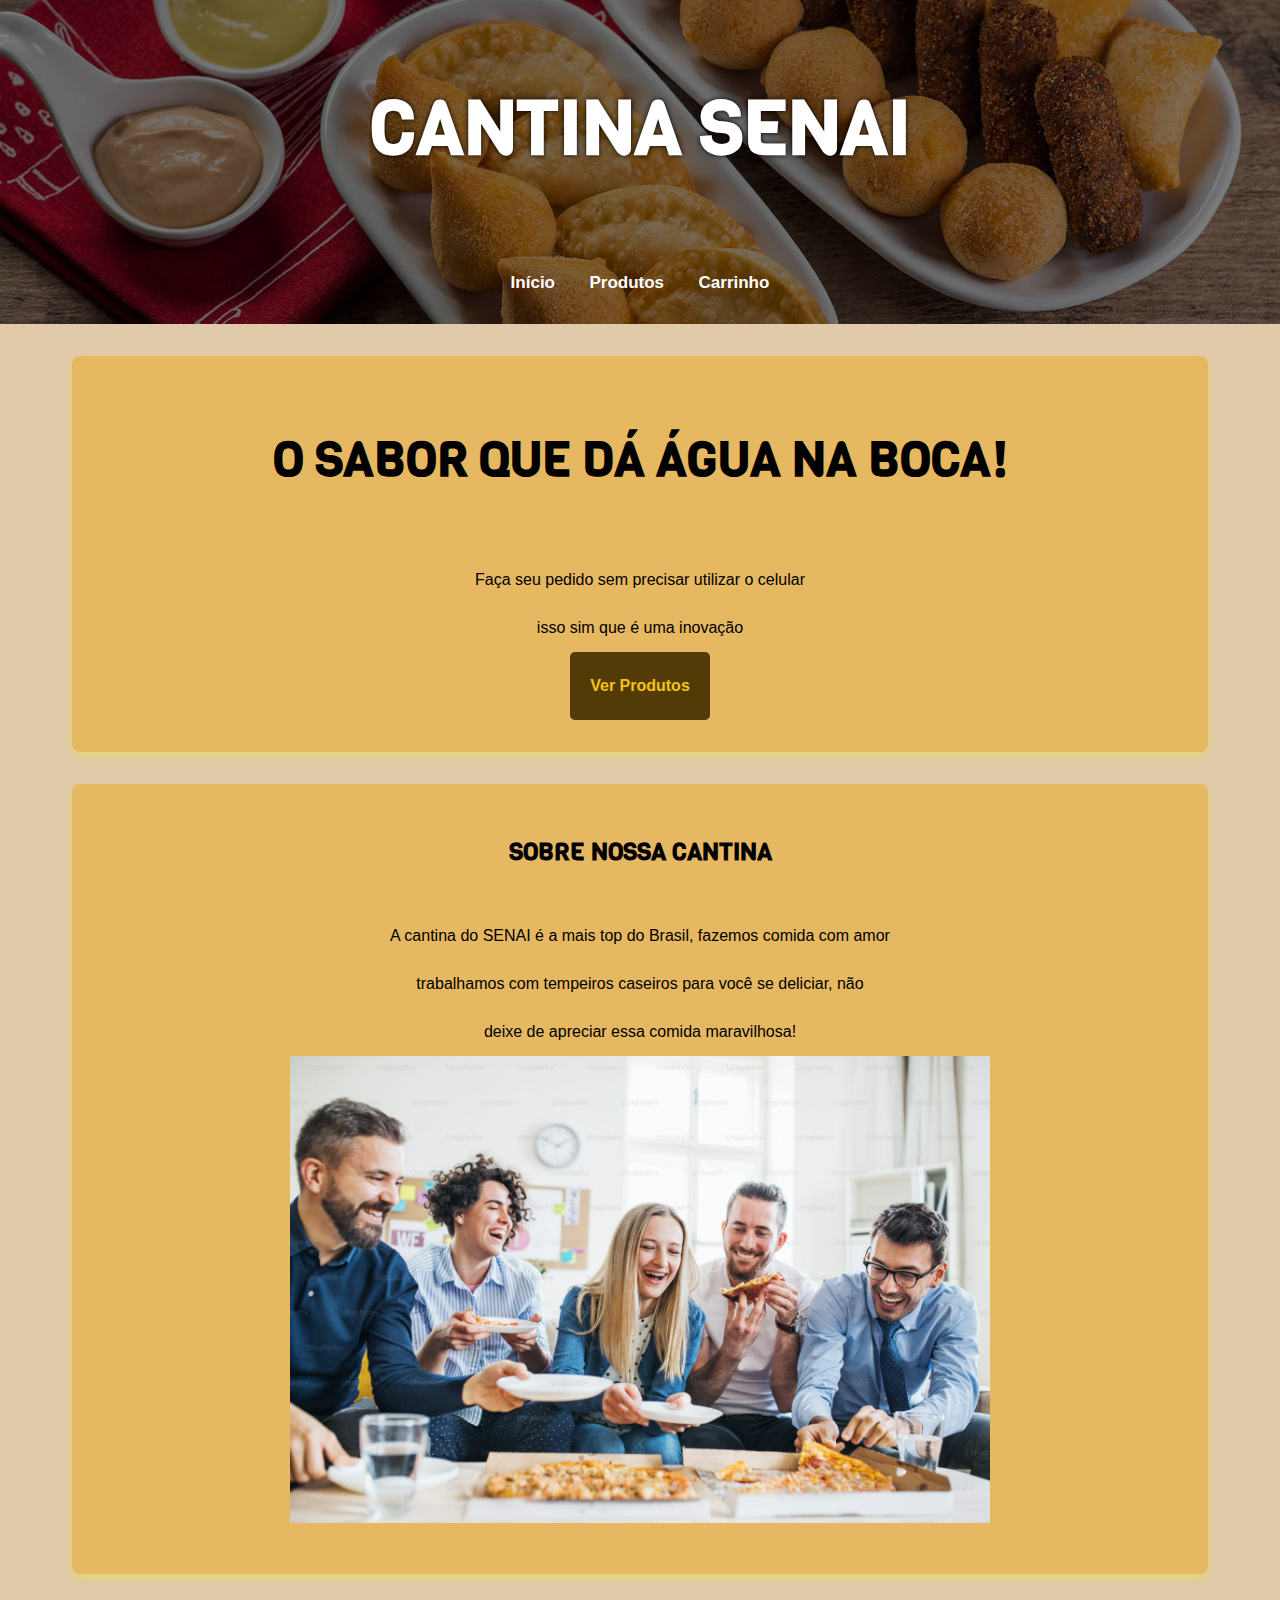
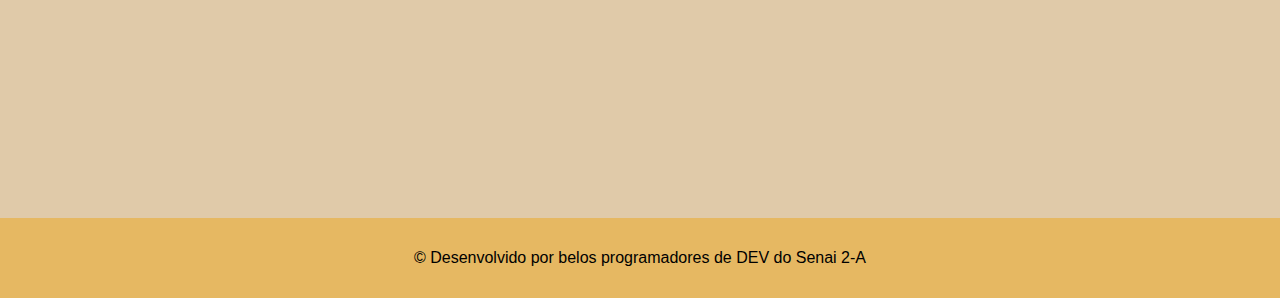
<file: index.html>
<!DOCTYPE html>
<html lang="pt-br">
<head>
    <meta charset="UTF-8">
    <meta name="viewport" content="width=device-width, initial-scale=1.0">
    <title>Cantina SENAI | Início</title>
    <link rel="stylesheet" href="/css/base.css">
    <link rel="stylesheet" href="/css/index.css">
</head>
<body>
    <header class="main-header">
        <h1>CANTINA SENAI</h1>
        <nav>
            <ul>
                <li><a href="index.html">Início</a></li>
                <li><a href="produtos.html">Produtos</a></li>
                <li><a href="carrinhos.html">Carrinho</a></li>
            </ul>
        </nav>
    </header>

    <main>
        <section class="slogan">
            <div class="slogan-content">
                <h2>O SABOR QUE DÁ ÁGUA NA BOCA!</h2>
                <p>Faça seu pedido sem precisar utilizar o celular 
                <br>isso sim que é uma inovação</p>
                <a href="produtos.html" class="btn">Ver Produtos</a>
            </div>
        </section>

        <section class="sobre">
            <div class="sobre-conteudo">
                <h2>SOBRE NOSSA CANTINA</h2>
                <p>A cantina do SENAI é a mais top do Brasil, fazemos comida com amor
                <br>trabalhamos com tempeiros caseiros para você se deliciar, não
                <br>deixe de apreciar essa comida maravilhosa!
                </p>
                <img src="/imagem/pessoascomendo.jpg" alt="Foto da Cantina" class="foto-cantina">
            </div>
        </section>
    </main>

    <footer class="main-footer">
        <p>&copy; Desenvolvido por belos programadores de DEV do Senai 2-A</p>
    </footer>
</body>
</html>
</file>
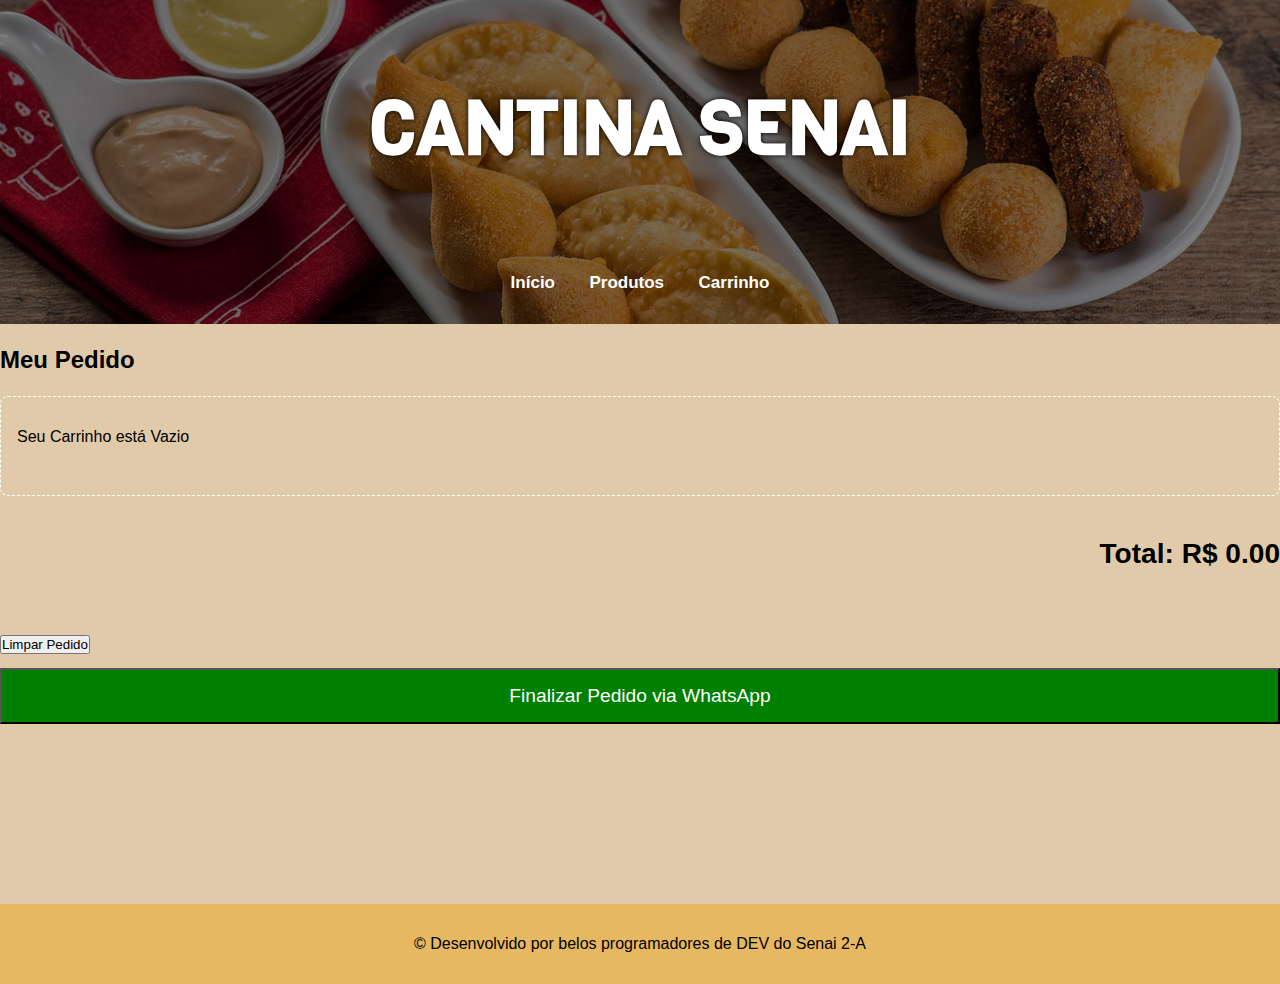
<file: carrinhos.html>
<!DOCTYPE html>
<html lang="pt-br">
<head>
    <meta charset="UTF-8">
    <meta name="viewport" content="width=device-width, initial-scale=1.0">
    <title>Carinho</title>
    <link rel="stylesheet" href="/css/base.css">
    <link rel="stylesheet" href="/css/carrinhos.css">
</head>
<body>
    <header class="main-header">
        <h1>CANTINA SENAI</h1>
        <nav>
            <ul>
                <li><a href="index.html">Início</a></li>
                <li><a href="produtos.html">Produtos</a></li>
                <li><a href="carrinhos.html">Carrinho</a></li>
            </ul>
        </nav>
    </header>

    <main>
        <section class="card-section">
            <h2>Meu Pedido</h2>
            <div id="card-itens-container">
                <p>Seu Carrinho está Vazio</p>
            </div>
            <div class="card-total">
                <h3>Total: <span id="card-total-value">R$0,00</span></h3>
            </div>
            <button id="limpar-pedido" class="btn">Limpar Pedido</button>
            <button id="checkout-btn" class="btn">Finalizar Pedido via WhatsApp</button>
        </section>
    </main>

    <footer class="main-footer">
        <p>&copy; Desenvolvido por belos programadores de DEV do Senai 2-A</p>
    </footer>

    <script src="/js/script.js"></script>

</body>
</html>
</file>
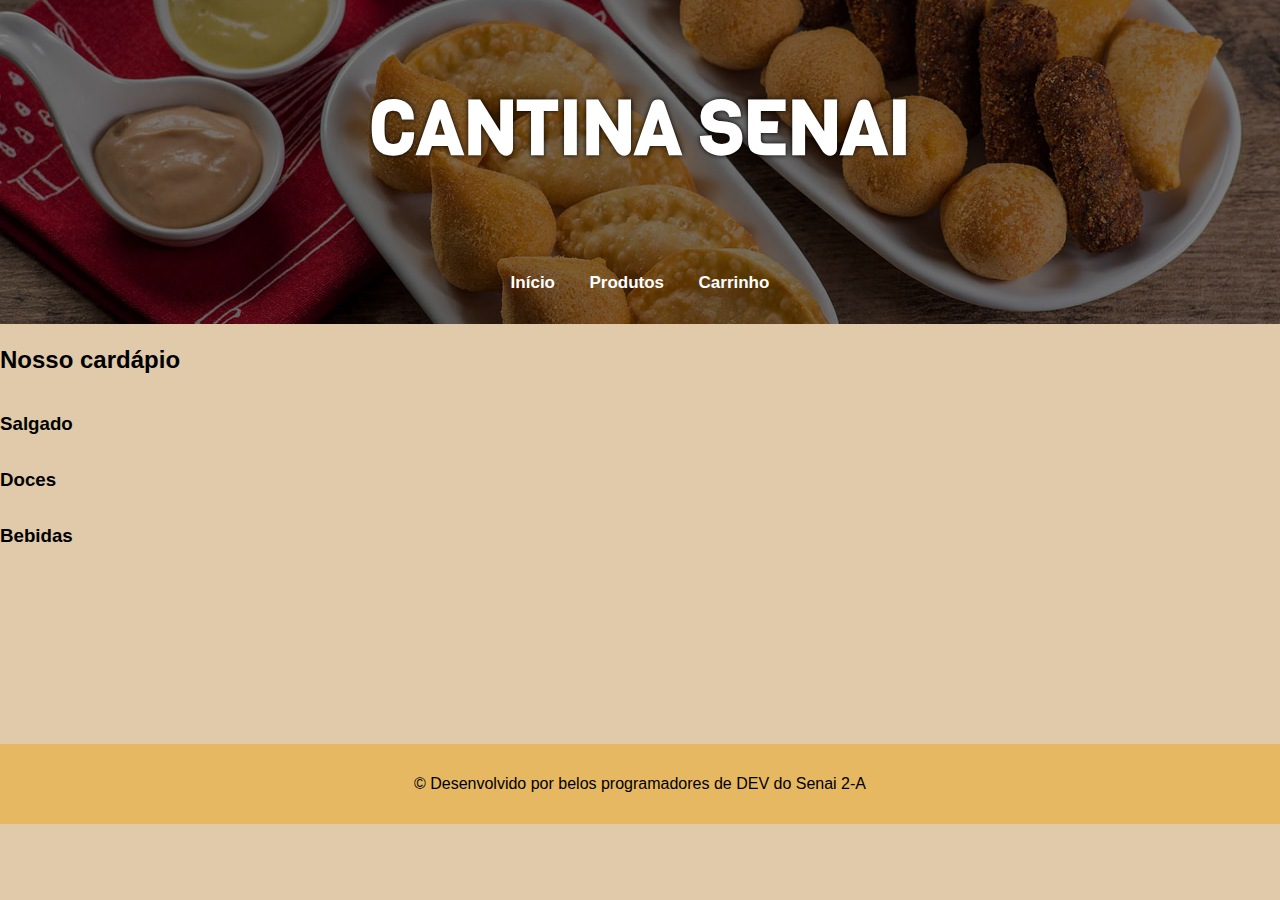
<file: produtos.html>
<!DOCTYPE html>
<html lang="pt-br">
<head>
    <meta charset="UTF-8">
    <meta name="viewport" content="width=device-width, initial-scale=1.0">
    <title>Produtos</title>
    <link rel="stylesheet" href="/css/base.css">
    <link rel="stylesheet" href="/css/produtos.css">
</head>
<body>
    <header class="main-header">
        <h1>CANTINA SENAI</h1>
        <nav>
            <ul>
                <li><a href="index.html">Início</a></li>
                <li><a href="produtos.html">Produtos</a></li>
                <li><a href="carrinhos.html">Carrinho</a></li>
            </ul>
        </nav>
    </header>

    <main>
        <section class="produto-grid">
            <h2>Nosso cardápio</h2>
            <h3>Salgado</h3>
            <div class="container-grid" id="salgados">               
            </div>

            <h3>Doces</h3>
            <div class="container-grid" id="doces">    
            </div>

            <h3>Bebidas</h3>
            <div class="container-grid" id="bebidas">
            </div>
        </section>
    </main>

    <footer class="main-footer">
        <p>&copy; Desenvolvido por belos programadores de DEV do Senai 2-A</p>
    </footer>

    <script src="/js/script.js"></script>
</body>
</html>
</file>
<file: css/base.css>
@import url('https://fonts.googleapis.com/css2?family=Epunda+Slab:ital,wght@0,300..900;1,300..900&family=Viga&display=swap');

*{
    margin: 0;
    padding: 0;
    box-sizing: border-box;
    font-family:'Segoe UI', Tahoma, Geneva, Verdana, sans-serif
}

body{
    background-color: rgb(224, 202, 169);
    line-height: 3.0;
}

.main-header{
    background-color: rgb(211, 194, 148);
    color: rgb(184, 191, 206);
    padding: 1rem;
    text-align: center;
    position: sticky;
    top: 0;
    z-index: 1000;
    background: 
    linear-gradient(rgba(0,0,0,0.5), rgba(0,0,0,0.5)), /* camada preta com 50% */
    url("/imagem/salgado.jpg") center/cover no-repeat;
}

.main-header h1{
    color: #fff;              
    text-shadow: 0 0 5px black;
    font-family: "Viga", sans-serif;
    font-size: 75px;
}

nav ul{
    list-style: none;
    padding: 1rem 0 0 0;
}

nav ul li{
    display: inline-block;
    margin: 0 15px;
}

nav ul li a{
    color: white;
    text-decoration: none;
    transition: color 0.3s ease;
    font-weight: bold;
    font-size: 17px;
}

nav ul li a:hover{
    color: rgb(255, 230, 0);
}


nav ul li a:active{
    color: rgb(255, 230, 0);
    border-bottom: 2px solid rgb(255, 230, 0);
}

.main-footer{
    background-color: rgb(230, 184, 98);
    color: rgb(0, 0, 0);
    padding: 1rem;
    text-align: center;
    margin-top: 20dvh;
}
</file>
<file: css/index.css>
@import url('https://fonts.googleapis.com/css2?family=Epunda+Slab:ital,wght@0,300..900;1,300..900&family=Viga&display=swap');

.slogan{
    text-align: center;
}

.slogan h2{
    font-size: 3rem;
    
}

.sobre{
    text-align: center;
}

.foto-cantina{
    max-width: 700px;
}

main{
    padding: 2rem;
    max-width: 1200px;
    margin: 0 auto;
}

section{
    margin-bottom: 2rem;
    background-color: rgb(230, 184, 98);
    padding: 2rem;
    border-radius: 8px;
    box-shadow: 0 4px 8px rgb(230, 213, 119);
    }

section h2{
    text-align: center;
    color: rgb(0, 0, 0);
    margin-bottom: 1.5rem;
    font-family: "Viga", sans-serif;
}

section p{
    text-align: center;
    color: rgb(0, 0, 0);
}

.btn{
    display: inline-block;
    background-color: rgb(83, 59, 8);
    color: rgb(247, 194, 20);
    padding: 10px 20px;
    text-decoration: none;
    border-radius: 5px;
    font-weight: bold;
    border: none;
    cursor: pointer;
    transition: background-color 0.3s, ease transform 0.2s ease;
}

.btn:hover{
    background-color: rgb(87, 47, 2);
    transform: translateY(-5px);
}
</file>
<file: css/carrinhos.css>
.card-section #card-itens-container{
    border: 1px dashed rgb(255, 255, 255);
    padding: 1rem;
    margin-bottom: 1rem;
    border-radius: 8px;
    min-height: 100px;
}

.cart-item {
    display: flex;
    justify-content: space-between;
    padding: 0.5rem 0;
    border-bottom: 1px solid #eee;
}

.card-total{
    text-align: right;
    font-size: 1.5rem;
    margin-bottom: 1.5rem;
}

#checkout-btn{
    width: 100%;
    padding: 15px;
    font-size: 1.2rem;
    color: white;
    background-color: green;
}
</file>
<file: css/produtos.css>
.container-grid{
    display: grid;
    grid-template-columns: repeat(auto-fit, minmax(30px, 1fr));
    gap: 1.5rem;
}

.card{
    background-color: rgb(247, 242, 237);
    border: 1px solid black;
    border-radius: 8px;
    text-align: center;
    padding: 1rem;
    box-shadow: 0 2px 5px wheat;
    transition: transform 0.3s ease, box-shadow 0.3s ease;
}

.card:hover{
    transform: scale(1.05);
    box-shadow: 0 8px 15px wheat;
}

.card img{
    max-width: 100%;
    height: 150px;
    object-fit: cover;
    border-radius: 8px;
}

.card h4{
    margin: 1rem 0 0.5rem 0;
    color: rgb(143, 110, 20);
}

.card .price{
    font-size: 1.5rem;
    font-weight: bold;
    color: rgb(43, 122, 24);

}
</file>
